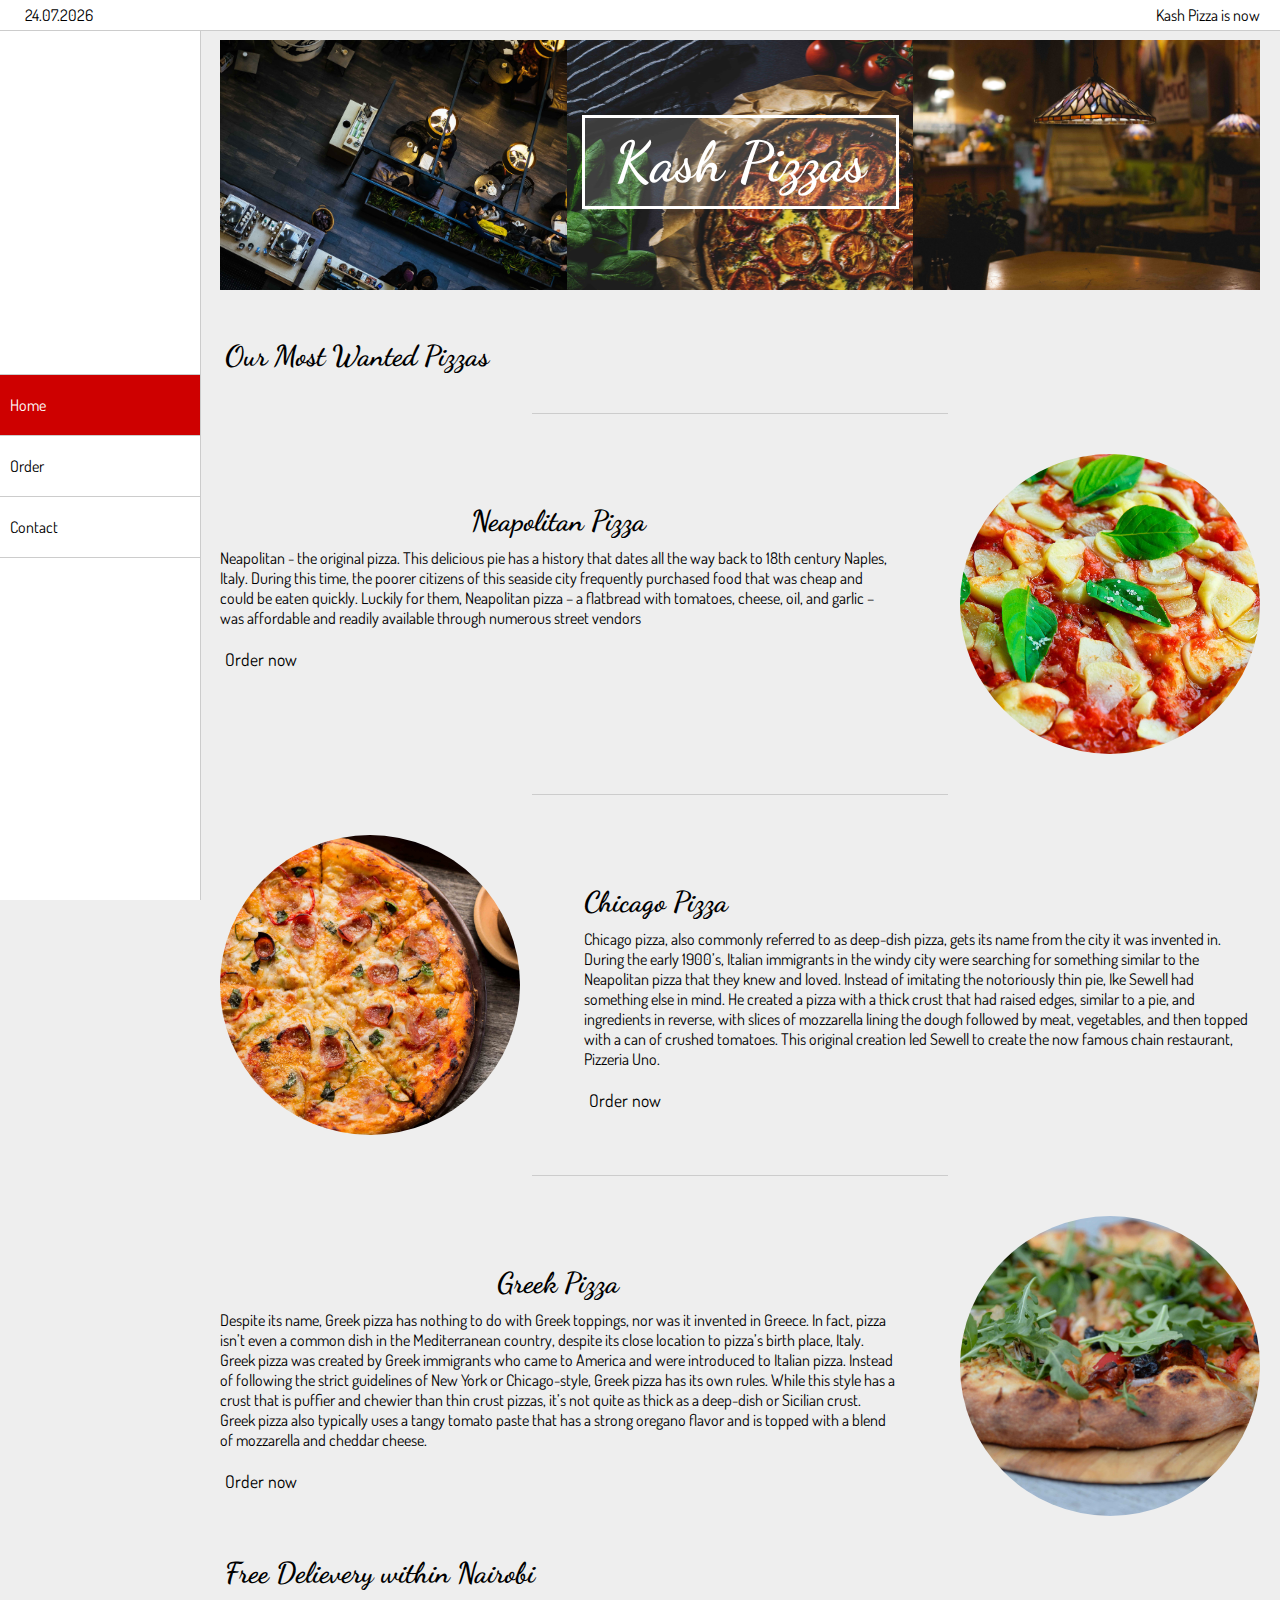
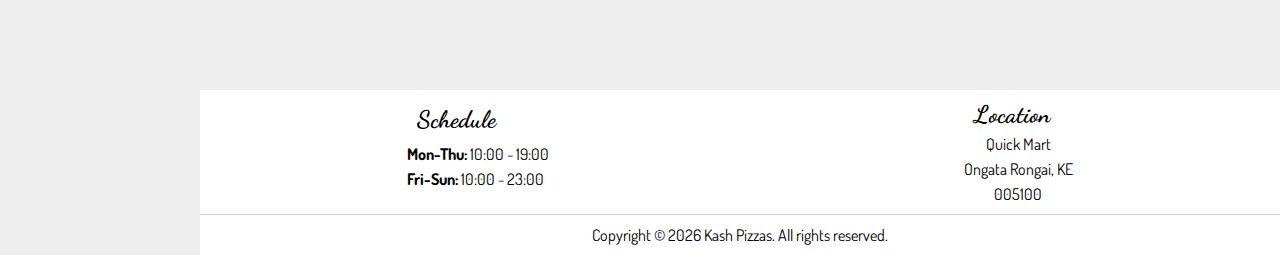
<file: index.html>
<!DOCTYPE html>
<html lang="en">
<head>
  <!-- Basic Meta -->
  <meta charset="UTF-8">
  <meta name="viewport" content="width=device-width, initial-scale=1.0">
  <meta http-equiv="X-UA-Compatible" content="ie=edge">

  <!-- Page Title -->
  <title>Kash Pizzas - After original italian recipes, but with amazing flavour</title>

  <!-- Favicon -->
  <link rel="shortcut icon" href="favicon.ico" type="image/x-icon">
  <link rel="icon" href="favicon.ico" type="image/x-icon">

  <!-- Google Fonts -->
  <link href="https://fonts.googleapis.com/css?family=Dancing+Script:700" rel="stylesheet">
  <link href="https://fonts.googleapis.com/css?family=Dosis:300,400,700" rel="stylesheet">

  <!-- Font Awesome -->
  <link rel="stylesheet" href="https://use.fontawesome.com/releases/v5.0.8/css/all.css" integrity="sha384-3AB7yXWz4OeoZcPbieVW64vVXEwADiYyAEhwilzWsLw+9FgqpyjjStpPnpBO8o8S" crossorigin="anonymous">

  <!-- Custom CSS -->
  <link rel="stylesheet" href="assets/css/style.css" type="text/css">
</head>
<body onload="slidingHeader()">
  <div class="wrapper">
    <!-- Sidebar -->
    <div class="sidebar" id="sidebar">
      <ul>
        <li class="active"><a href="index.html">Home</a><i class="fas fa-angle-right arrow-right"></i></li>
        <li><a href="order.html">Order</a><i class="fas fa-angle-right arrow-right"></i></li>
        <li><a href="contact.html">Contact</a><i class="fas fa-angle-right arrow-right"></i></li>
      </ul>
    </div>
    <!-- end of .sidebar  -->

    <!-- Schedule Bar -->
    <div class="schedule-bar">
      <div class="row">
        <div class="left-side">
          <a href="#" id="open-nav" class="open-nav"><i class="fas fa-caret-right symbol"></i></a>
          <p><i class="far fa-calendar-alt"></i> <span id="date"></span><i class="far fa-clock"></i> <span id="time"></span></p>
        </div>
        <div class="right-side">
          <p>Kash Pizza is now <span id="open-close-switcher"></span></p>
        </div>
      </div>
    </div>
    <!-- end of .schedule-bar  -->

    <!-- Content Wrapper -->
    <div class="content-wrapper home-content-wrapper" id="content-wrapper">
      <!-- close nav btn -->
      <a href="#" id="close-nav" class="close-nav"><i class="fas fa-caret-left symbol"></i></a>

      <!--  HEADER  -->
      <div class="sliding_header">
        <ul>
          <li class="slide slide1" id="slide1"></li>
          <li class="slide slide2" id="slide2"></li>
          <li class="slide slide3" id="slide3"></li>
        </ul>
      </div>
      <div class="page-title">
        <h1>Kash Pizzas</h1>
      </div>

      <!-- Most Wanted Pizzas + Types -->
      <h2 class="section-title"><i class="fas fa-star"></i>Our Most Wanted Pizzas</h2>

      <hr class="devider">

      <!-- Type 1 -->
      <div class="pizza-type pizza-type-1">
        <div class="text-side">
          <h2>Neapolitan Pizza</h2>
          <p>Neapolitan - the original pizza. This delicious pie has a history that dates all the way back to 18th century Naples, Italy. During this time, the poorer citizens of this seaside city frequently purchased food that was cheap and could be eaten quickly. Luckily for them, Neapolitan pizza – a flatbread with tomatoes, cheese, oil, and garlic – was affordable and readily available through numerous street vendors</p>
          <a href="order.html"><i class="fas fa-angle-right"></i>Order now</a>
        </div>
        <div class="image-side"></div>
      </div>

      <hr class="devider">

      <!-- Type 2  -->
      <div class="pizza-type pizza-type-2">
        <div class="image-side desktop-vers"></div>
        <div class="text-side">
          <h2>Chicago Pizza</h2>
          <p>Chicago pizza, also commonly referred to as deep-dish pizza, gets its name from the city it was invented in. During the early 1900’s, Italian immigrants in the windy city were searching for something similar to the Neapolitan pizza that they knew and loved. Instead of imitating the notoriously thin pie, Ike Sewell had something else in mind. He created a pizza with a thick crust that had raised edges, similar to a pie, and ingredients in reverse, with slices of mozzarella lining the dough followed by meat, vegetables, and then topped with a can of crushed tomatoes. This original creation led Sewell to create the now famous chain restaurant, Pizzeria Uno.</p>
          <a href="order.html"><i class="fas fa-angle-right"></i>Order now</a>
        </div>
        <div class="image-side mobile-vers"></div>
      </div>

      <hr class="devider">

      <!-- Type 3 -->
      <div class="pizza-type pizza-type-3">
        <div class="text-side">
          <h2>Greek Pizza</h2>
          <p>Despite its name, Greek pizza has nothing to do with Greek toppings, nor was it invented in Greece. In fact, pizza isn’t even a common dish in the Mediterranean country, despite its close location to pizza’s birth place, Italy. Greek pizza was created by Greek immigrants who came to America and were introduced to Italian pizza. Instead of following the strict guidelines of New York or Chicago-style, Greek pizza has its own rules. While this style has a crust that is puffier and chewier than thin crust pizzas, it’s not quite as thick as a deep-dish or Sicilian crust. Greek pizza also typically uses a tangy tomato paste that has a strong oregano flavor and is topped with a blend of mozzarella and cheddar cheese.</p>
          <a href="order.html"><i class="fas fa-angle-right"></i>Order now</a>
        </div>
        <div class="image-side"></div>
      </div>
      
      <h2 class="section-title"><i class="fas fa-shipping-fast"></i>Free Delievery within Nairobi</h2>

      <!-- Bottom Page Section -->
      <div class="bottom-page">
        <div class="schedule-section">
          <h2><i class="fas fa-calendar-check"></i>Schedule</h2>
          <p>Mon-Thu: <span>10:00 - 19:00</span></p>
          <p>Fri-Sun: <span>10:00 - 23:00</span></p>
        </div>
        <div class="location-section">
          <h2><i class="fas fa-location-arrow"></i>Location</h2>
          <p>Quick Mart</p>
          <p>Ongata Rongai, KE</p>
          <p>005100</p>
        </div>
      </div>
      <!-- end of .bottom-page -->

      <div class="footer">
        <p>Copyright &copy; <span id='footer-year'></span></p>
      </div>
      
    </div>
    <!-- end of .content-wrapper -->
  </div>
<!-- end of .wrapper -->



  <!-- Custom JS -->
  <script src="assets/js/main.js"></script>
</body>
</html>
</file>
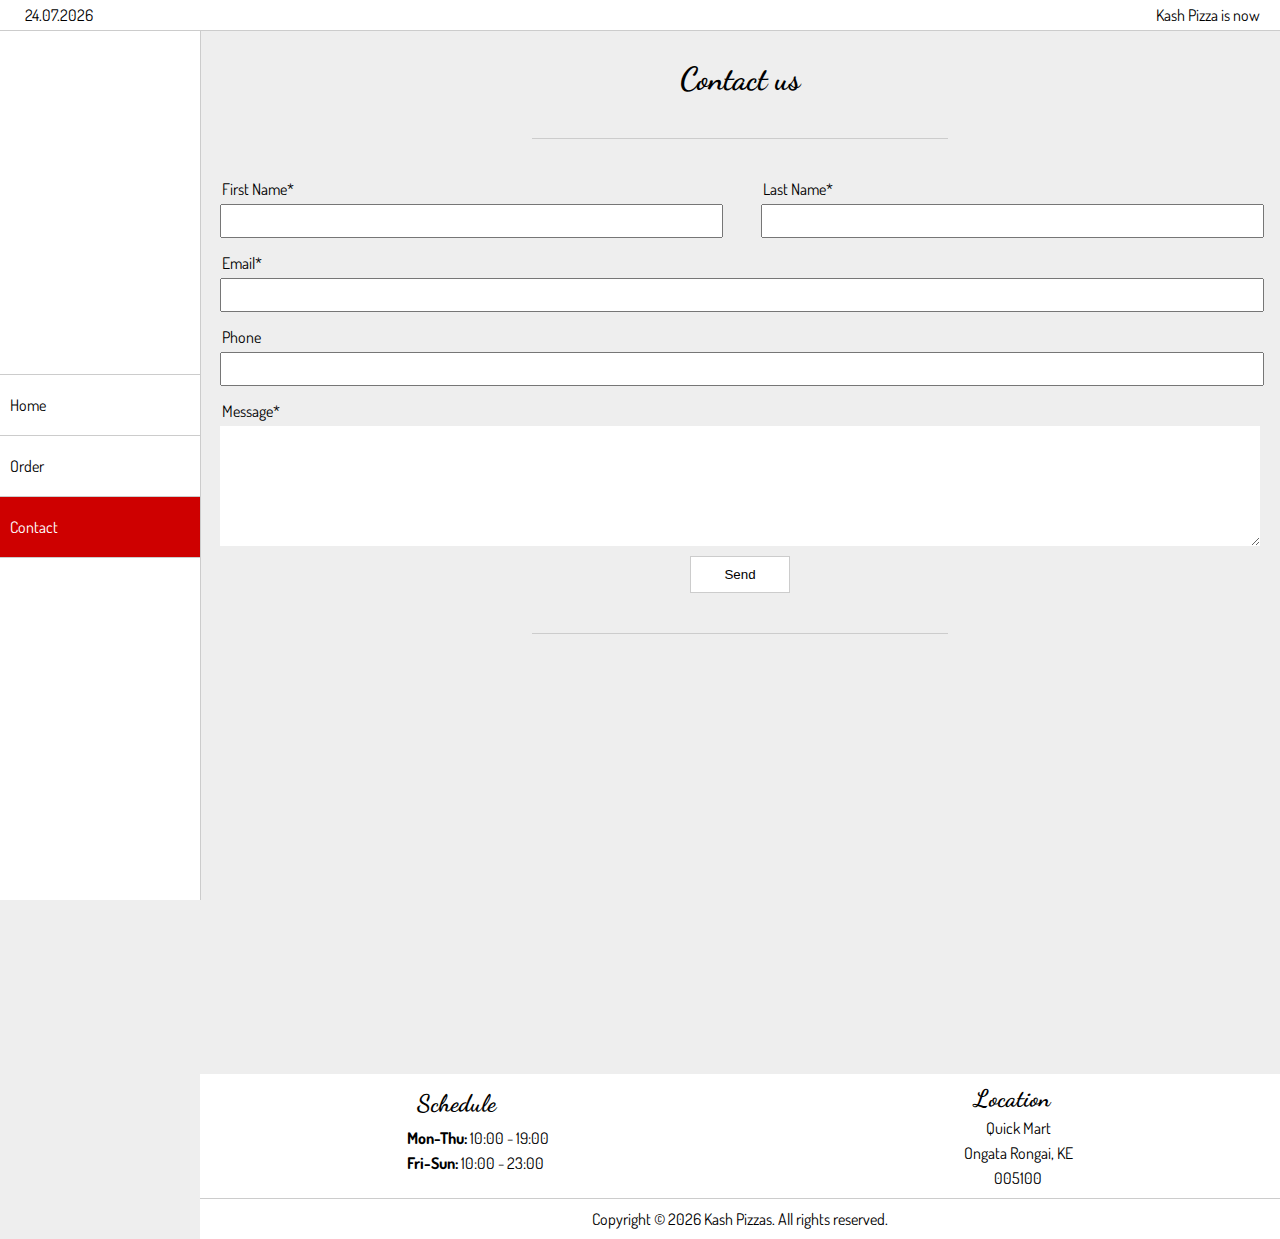
<file: contact.html>
<!DOCTYPE html>
<html lang="en">

<head>
  <!-- Basic Meta -->
  <meta charset="UTF-8">
  <meta name="viewport" content="width=device-width, initial-scale=1.0">
  <meta http-equiv="X-UA-Compatible" content="ie=edge">

  <!-- Page Title -->
  <title>Kash Pizzas - After original italian recipes, but with solent flavour</title>

  <!-- Favicon -->
  <link rel="shortcut icon" href="favicon.ico" type="image/x-icon">
  <link rel="icon" href="favicon.ico" type="image/x-icon">

  <!-- Google Fonts -->
  <link href="https://fonts.googleapis.com/css?family=Dancing+Script:700" rel="stylesheet">
  <link href="https://fonts.googleapis.com/css?family=Dosis:300,400,700" rel="stylesheet">

  <!-- Font Awesome -->
  <link rel="stylesheet" href="https://use.fontawesome.com/releases/v5.0.8/css/all.css" integrity="sha384-3AB7yXWz4OeoZcPbieVW64vVXEwADiYyAEhwilzWsLw+9FgqpyjjStpPnpBO8o8S" crossorigin="anonymous">

  <!-- Custom CSS -->
  <link rel="stylesheet" href="assets/css/style.css" type="text/css">
</head>

<body onload="ContactForm()">
  <div class="wrapper">
    <!-- Sidebar -->
    <div class="sidebar" id="sidebar">
      <ul>
        <li>
          <a href="index.html">Home</a>
          <i class="fas fa-angle-right arrow-right"></i>
        </li>
        <li>
          <a href="order.html">Order</a>
          <i class="fas fa-angle-right arrow-right"></i>
        </li>
        <li class="active">
          <a href="contact.html">Contact</a>
          <i class="fas fa-angle-right arrow-right"></i>
        </li>
      </ul>
    </div>
    <!-- end of .sidebar  -->

    <!-- Schedule Bar -->
    <div class="schedule-bar">
      <div class="row">
        <div class="left-side">
          <a href="#" id="open-nav" class="open-nav">
            <i class="fas fa-caret-right symbol"></i>
          </a>
          <p>
            <i class="far fa-calendar-alt"></i>
            <span id="date"></span>
            <i class="far fa-clock"></i>
            <span id="time"></span>
          </p>
        </div>
        <div class="right-side">
          <p>Kash Pizza is now
            <span id="open-close-switcher"></span>
          </p>
        </div>
      </div>
    </div>
    <!-- end of .schedule-bar  -->

    <!-- Content Wrapper -->
    <div class="content-wrapper contact-content-wrapper" id="content-wrapper">
      <!-- close nav btn -->
      <a href="#" id="close-nav" class="close-nav">
        <i class="fas fa-caret-left symbol"></i>
      </a>

      <div id="error-container">
        <p id="errorMsg"></p>
      </div>

      <h1>Contact us</h1>
      
      <div class="devider"></div>

      <!-- Contact Form -->
      <form id="form">
        <div class="row">
          <!-- First Name Input -->
          <div class="left-side">
            <p>First Name*</p>
            <input type="text" name="first_name" id="first_name" onchange="realTimeValidation()">
            <span class="cross" id='fn_cross'><i class="fas fa-times"></i></span>
            <span class="tick" id='fn_tick'><i class="fas fa-check"></i></span>
          </div>
          <!-- Last Name Input -->
          <div class="right-side">
            <p>Last Name*</p>
            <input type="text" name="last_name" id="last_name" onchange="realTimeValidation()">
            <span class="cross" id='ln_cross'><i class="fas fa-times"></i></span>
            <span class="tick" id='ln_tick'><i class="fas fa-check"></i></span>
          </div>
        </div>
        <!-- Email Input -->
        <p>Email*</p>
        <!-- input type text on email so it can be validated using JS -->
        <input type="text" name="email" id="email" onchange="realTimeValidation()">
        <span class="cross" id="email_cross"><i class="fas fa-times"></i></span>
        <span class="tick" id="email_tick"><i class="fas fa-check"></i></span>
        
        <!-- Phone Input -->
        <p>Phone</p>
        <input type="text" name="phone" id="phone">

        <!-- Message Textarea -->
        <p>Message*</p>
        <textarea name="message" id="message" onchange="realTimeValidation()"></textarea>
        <span class="cross" id="message_cross"><i class="fas fa-times"></i></span>
        <span class="tick" id="message_tick"><i class="fas fa-check"></i></span>
      </form>
      <!-- End of Form -->
      <input type="submit" name="submit" id="submit" form="form" value="Send">

      <div class="devider"></div>

      <!-- Google Map -->
      <div id="map"></div>

      <!-- Bottom Page Section -->
      <div class="bottom-page">
        <div class="schedule-section">
          <h2>
            <i class="fas fa-calendar-check"></i>Schedule</h2>
          <p>Mon-Thu:
            <span>10:00 - 19:00</span>
          </p>
          <p>Fri-Sun:
            <span>10:00 - 23:00</span>
          </p>
        </div>
        <div class="location-section">
          <h2>
            <i class="fas fa-location-arrow"></i>Location</h2>
          <p>Quick Mart</p>
          <p>Ongata Rongai, KE</p>
          <p>005100</p>
        </div>
      </div>
      <!-- end of .bottom-page -->

      <div class="footer">
        <p>Copyright &copy;
          <span id='footer-year'></span>
        </p>
      </div>

    </div>
    <!-- end of .content-wrapper -->

  </div>
  <!-- end of .wrapper -->

  <!-- Google Map -->
  <script src="" async defer></script>
  <!-- Custom JS -->
  <script src="assets/js/main.js"></script>
</body>
</html>
</file>
<file: assets/css/style.css>
/* G E N E R A L   S E T T I N G S */
* {
  margin: 0;
  padding: 0;
}
body {
  background: #eee;
  font-family: 'Dosis', sans-serif;
  font-weight: 400;
  overflow-x: hidden;
}
.wrapper{
  width: 100%;
}
.content-wrapper{
  padding: 40px 20px 0px 220px;
  -webkit-transition: .3s ease-in-out;
  -o-transition: .3s ease-in-out;
  transition: .3s ease-in-out;
}
.padding-without-nav{
  padding: 40px 20px 0px 20px;
}
h1,h2,h3,h4,h5,h6 {
  font-family: 'Dancing Script', cursive;
  font-weight: 700;
}

/* Responsive Changes @920px */
@media (max-width: 920px){
  .content-wrapper{
    padding-top: 60px !important;
  }
}

/* I N C L U D E S   O N   E V E R Y   P A G E */
/* Schedule bar */
.schedule-bar{
  width: 100%;
  background: #fff;
  border-bottom: 1px solid #ccc;
  position: fixed;
  z-index: 2;
}
.schedule-bar .row{
  display: -webkit-box;
  display: -webkit-flex;
  display: -ms-flexbox;
  display: flex;
  -webkit-box-pack: justify;
  -webkit-justify-content: space-between;
      -ms-flex-pack: justify;
          justify-content: space-between;
  padding: 5px 20px;
}
.schedule-bar .row p{
  font-weight: 400;
}
.schedule-bar .row p #open-close-switcher{
  font-weight: 700;
}
.schedule-bar .row p #date{
  margin-right: 10px;
  margin-left: 5px;
}
.schedule-bar .row p #time{
  margin-left: 5px;
}
.schedule-bar .row .left-side{
  display: -webkit-box;
  display: -webkit-flex;
  display: -ms-flexbox;
  display: flex;
}
.schedule-bar .row #open-nav{
  background: #fff;
  border-right: 1px solid #ccc;
  -webkit-border-radius: 2px;
          border-radius: 2px;
  padding: 5px 13px;
  margin: -5px 0;
  z-index: 0;
  display: block;
  color: #000;
  margin-left: -20px;
  margin-right: 20px;
  display: none;
}
/* Responsive Changes @920px */
@media (max-width: 920px){
  .schedule-bar .row {
    flex-direction: column;
    align-items: center;
  }
  .schedule-bar .row #open-nav{
    position: absolute;
    left: 20px;
    top: 4px;
    padding: 15px 20px;
    border: 1px solid #ccc;
  }
}

/* Sidebar */
.sidebar {
  background: #fff;
  width: 200px;
  position: fixed;
  margin-left: 0;
  top: 30px;
  bottom: 0;
  left: 0;
  border-top: 1px solid #ccc;
  border-right: 1px solid #ccc;
  display: -webkit-box;
  display: -webkit-flex;
  display: -ms-flexbox;
  display: flex;
  -webkit-box-pack: center;
  -webkit-justify-content: center;
      -ms-flex-pack: center;
          justify-content: center;
  -webkit-box-align: center;
  -webkit-align-items: center;
      -ms-flex-align: center;
          align-items: center;
  height: auto;
  overflow-y: auto;
  overflow-x: hidden;
  -webkit-transition: .3s ease-in-out;
  -o-transition: .3s ease-in-out;
  transition: .3s ease-in-out;
}
.sidebar ul {
  list-style: none;
  display: -webkit-box;
  display: -webkit-flex;
  display: -ms-flexbox;
  display: flex;
  -webkit-box-orient: vertical;
  -webkit-box-direction: normal;
  -webkit-flex-direction: column;
      -ms-flex-direction: column;
          flex-direction: column;
  -webkit-box-flex: 1;
  -webkit-flex-grow: 1;
      -ms-flex-positive: 1;
          flex-grow: 1;
}
.sidebar ul li{
  border-top: 1px solid #ccc;
  text-decoration: none;
  display: -webkit-box;
  display: -webkit-flex;
  display: -ms-flexbox;
  display: flex;
  -webkit-box-align: center;
  -webkit-align-items: center;
      -ms-flex-align: center;
          align-items: center;
}
.sidebar ul li:last-child{
  border-bottom: 1px solid #ccc;
}
.sidebar ul li a{
  color: #000;
  text-decoration: none;
  width: 100%;
  display: block;
  padding: 20px 20px 20px 10px;
  margin-right: -30px;
}
.sidebar ul li .arrow-right{
  margin-right: 20px;
  -webkit-transition: .175s ease-in-out;
  -o-transition: .175s ease-in-out;
  transition: .175s ease-in-out;
  color: rgba(0,0,0,0);
}
.sidebar ul li:hover .arrow-right{
   margin-right: 10px;
   color: rgba(0,0,0,1);
}
.sidebar ul li.active {
  background: #ce0000;
  color: #fff;
}
.sidebar ul li.active .arrow-right{
  margin-right: 10px;
  color: #fff;
}
.sidebar ul li.active a{
  color: #fff;
}
.sidebar ul .logo{
  background: #ce0000;
  width: 100px;
  height: 100px;
}
.sidebar ul .logo h2{
  padding-top: 23px;
  margin-right: 20px;
  line-height: 30px;
  margin-left: 23px;
  color: #fff;
  letter-spacing: 1px;
}
.content-wrapper #close-nav{
  background: #fff;
  border: 1px solid #ccc;
  -webkit-border-radius: 2px;
          border-radius: 2px;
  position: fixed;
  padding: 5px 11px;
  top: 30px;
  left: 200px;
  z-index: 0;
  display: none;
  color: #000;
  display: none;
}
.sidebar:hover ~ .content-wrapper .close-nav{
  display: block !important;
}
.close-nav:hover{
  display: block !important;
}
/* Responsive Changes @920px */
@media(max-width: 920px){
  .sidebar{
    width: 100%;
    transition: 0ms;
    margin-left: -100%;
  }
  .schedule-bar #open-nav{
    display: block !important;
  }
  .content-wrapper{
    padding: 40px 20px 0px 20px;
  }
  .content-wrapper #close-nav{
    left: 171px;
    display: block;
    opacity: 0;
  }
  .content-wrapper #close-nav{
    top: 55px;
    left: auto;
    right: 5px;
    padding: 15px 20px;
  }
}

/* Bottom Page */
.content-wrapper .bottom-page{
  background: #fff;
  display: -webkit-box;
  display: -webkit-flex;
  display: -ms-flexbox;
  display: flex;
  -webkit-justify-content: space-around;
      -ms-flex-pack: distribute;
          justify-content: space-around;
  margin: 0 -20px;
  padding: 5px 0;
  margin-top: 100px;
}
.content-wrapper .bottom-page .schedule-section h2{
  margin-bottom: 10px;
  margin-top: 10px;
}
.content-wrapper .bottom-page .schedule-section .fa-calendar-check{
  margin-right: 10px;
}
.content-wrapper .bottom-page .schedule-section p{
  margin-bottom: 5px;
  font-weight: 700;
}
.content-wrapper .bottom-page .schedule-section p span{
  font-weight: 400;
  color: black;
}
.content-wrapper .bottom-page .location-section h2{
  margin-bottom: 5px;
  margin-top: 5px;
}
.content-wrapper .bottom-page .location-section .fa-location-arrow{
  margin-right: 10px;
}
.content-wrapper .bottom-page .location-section p{
  margin-bottom: 5px;
  text-align: center;
}

/* Footer */
.footer{
  background: #fff;
  margin: 0 -20px;
  border-top: 1px solid #ccc;
  padding: 10px 0;
}
.footer p{
  text-align: center;
}
/* ------------------------------- */

/* L A N D I N G   P A G E */

/*  Sliding Header  */
.home-content-wrapper .sliding_header {
  height: 250px;
  width: 100%;
  margin-bottom: -175px;
}
.home-content-wrapper .sliding_header ul{
  list-style: none;
  width: auto;
  display: flex;
}
.home-content-wrapper .sliding_header ul .slide{
  height: 250px;
  width: 100%;
  transition: 3s ease-in-out;
}
.home-content-wrapper .sliding_header ul .slide1{
  background: url('../img/slide1.jpg') no-repeat center center;
  -webkit-background-size: cover;
          background-size: cover;
}
.home-content-wrapper .sliding_header ul .slide2{
  background: url('../img/slide2.jpg') no-repeat center center;
  -webkit-background-size: cover;
          background-size: cover;
}
.home-content-wrapper .sliding_header ul .slide3{
  background: url('../img/slide3.jpg') no-repeat center center;
  -webkit-background-size: cover;
          background-size: cover;
}
.home-content-wrapper .sliding_header ul .curr_slide{
  display: block;
  padding-right: 100%;
  transition: 3s ease-in-out;
}

.home-content-wrapper .page-title{
  width: 100%;
  display: flex;
  justify-content: center;
}
.home-content-wrapper .page-title h1{
  font-size: 3.5em;
  color: #fff;
  background: rgba(255,255,255,0.15);
  border: 3px solid #fff;
  padding: 10px 30px 10px 30px;
  margin-bottom: 90px;
}
/* Responsive Changes @920px */
@media (max-width: 920px){
  .home-content-wrapper .page-title h1{
    font-size: 2.7em;
  }
}

/* Most Wanted Section */
.home-content-wrapper .section-title{
  margin: 40px 0 20px 0;
  font-size: 1.8em;
  text-align: left;
}
.home-content-wrapper h2 .fa-star,
.home-content-wrapper h2 .fa-calendar-check,
.home-content-wrapper h2 .fa-shipping-fast{
  margin-right: 5px;
}
.home-content-wrapper h2 .fa-star,
.home-content-wrapper h2 .fa-shipping-fast{
  color: #ce0000;
}
.home-content-wrapper .pizza-type {
  display: -webkit-box;
  display: -webkit-flex;
  display: -ms-flexbox;
  display: flex;
  -webkit-box-pack: justify;
  -webkit-justify-content: space-between;
      -ms-flex-pack: justify;
          justify-content: space-between;
}
.home-content-wrapper .pizza-type .text-side{
  width: 65%;
  padding-top: 50px;
}
.home-content-wrapper .pizza-type .text-side h2{
  margin-bottom: 10px;
  font-size: 1.8em;
  text-align: center;
}
.home-content-wrapper .pizza-type .text-side p{
  margin-bottom: 20px;
}
.home-content-wrapper .pizza-type .text-side a{
  color: #000;
  font-size: 1.1em;
  text-decoration: none;
  transition: .15s ease-in-out;
}
.home-content-wrapper .pizza-type .text-side a .fa-angle-right{
  color: #000;
  margin-right: 5px;
  transition: .15s ease-in-out;
}
.home-content-wrapper .pizza-type .text-side a:hover .fa-angle-right{
  color: #ce0000;
  margin-right: 10px;
}
.home-content-wrapper .pizza-type .image-side{
  height: 300px;
  width: 300px;
  -webkit-border-radius: 50%;
          border-radius: 50%;
}
.home-content-wrapper .pizza-type-1 .image-side{
  background: url('../img/pizza-type-1.jpg') no-repeat center center;
  -webkit-background-size: cover;
          background-size: cover;
}
  .home-content-wrapper .pizza-type-2 .mobile-vers{
    display: none;
  }
.home-content-wrapper .pizza-type-2 .text-side h2{
  text-align: left;
}
.home-content-wrapper .pizza-type-2 .image-side{
  background: url('../img/pizza-type-2.jpg') no-repeat center center;
  -webkit-background-size: cover;
          background-size: cover;
}
.home-content-wrapper .pizza-type-3 .image-side{
  background: url('../img/pizza-type-3.jpg') no-repeat center center;
  -webkit-background-size: cover;
          background-size: cover;
}
.devider{
  width: 40%;
  margin: 40px auto;
  border: 0;
  height: 1px;
  background: #ccc;
}

/* Responsive Changes @920px */
@media (max-width: 920px){
  .home-content-wrapper .section-title{
    font-size: 1.7em;
  }
  .home-content-wrapper .pizza-type .text-side{
    width: 100%;
  }
  .home-content-wrapper .section-title{
    text-align: center;
  }
  .home-content-wrapper .pizza-type{
    flex-direction: column;
  }
  .home-content-wrapper .pizza-type .image-side{
    margin: 0 auto;
    margin-top: 30px;
    width: 250px;
    height: 250px;
  }
  .home-content-wrapper .pizza-type .text-side a{
    margin: 0 auto;
  }
  .home-content-wrapper .pizza-type-2 .desktop-vers{
    display: none;
  }
  .home-content-wrapper .pizza-type-2 .mobile-vers{
    display: block;
  }
  .home-content-wrapper .pizza-type-2 .text-side h2{
    text-align: center;
  }
}
/* ----------------------- */

/* O R D E R   P A G E */
.order-content-wrapper h1{
  margin: 20px 0;
  font-size: 2em;
  text-align: center;
}
.central-elements{
  display: flex;
  justify-content: center;
  flex-grow: 1;
}
.order-content-wrapper form{
  width: 30%;
}
.order-content-wrapper .recit{
  border: 1px solid #ccc;
  width: 70%;
  margin-left: 10px;
}
@media (max-width: 920px){
  .order-content-wrapper form{
    width: 50%;
  }
  .order-content-wrapper .recit{
    width: 50%;
  }
}
.order-content-wrapper .recit .header{
  background: #fff;
  text-align: center;
  height: 7%;
  border-bottom: 1px solid #ccc;
}
.order-content-wrapper .recit .header p{
  font-size: 1.2em;
  padding-top: 10px;
}
.order-content-wrapper .recit .content{
  height: calc(87% - 17px);
  padding: 15px 15px 0 15px;
}
.order-content-wrapper .recit .content p{
  margin-bottom: 10px;
}
.order-content-wrapper .recit .panel-footer{
  background: #fff;
  display: flex;
  justify-content: center;
  height: 6%;
  line-height: 40px;
  font-size: 1.1em;
  border: 1px solid #ccc;
  margin-left: -1px;
  margin-right: -1px;
}
.order-content-wrapper .recit .panel-footer #total_price{
  color: #ce0000;
  margin-left: 10px;
}
.order-content-wrapper .options-container{
  border: 1px solid #ccc;
  margin-bottom: 20px;
}
.order-content-wrapper .options-container input[type=text]{
  margin-left: 10px;
  outline: 0;
  box-shadow: none;
  line-height: 13px;
}
.order-content-wrapper .options-container:last-child{
  margin-bottom: 0;
}
.order-content-wrapper .options-container .header{
  background: #fff;
  border-bottom: 1px solid #ccc;
  padding: 5px 10px;
}
.order-content-wrapper .options-container .content{
  display: inline-block;
  padding: 15px 10px;
}
.order-content-wrapper .options-container .content input{
  margin-top: -10px;
}
.order-content-wrapper .options-container .content .size{
  display: inline-block;
  margin-left: 5px;
  margin-bottom: 10px;
  line-height: 20px;
}
.order-content-wrapper .options-container .content .size span{
  color: #ce0000;
  margin-left: 5px;
}
.order-content-wrapper .buttons-area {
  display: flex;
  justify-content: center;
  margin-top: 10px;
}

.order-content-wrapper input[type=submit]{
  width: 100px;
  display: block;
  padding: 10px 5px;
  font-size: 14px; 
  background:#fff; 
  border:0 none;
  cursor:pointer;
  border: 1px solid #ccc;
  margin-right: 3px;

}
.order-content-wrapper #reset_btn,
.order-content-wrapper #logout_btn,
.order-content-wrapper #orders_btn{
  text-decoration: none;
  color: #000;
  border: 1px solid #ccc;
  background: #fff;
  font-size: 1em;
  padding: 10px 15px;
}
.order-content-wrapper #logout_btn{
  margin-left: 5px;
}

/* MODAL */
.modal{
  position: fixed;
  top: 0; bottom: 0; left: 0; right: 0;
  background: rgba(206,0,0,97);
  z-index: 10;
  display: none;
  -webkit-transition: .3s ease-in-out;
  -o-transition: .3s ease-in-out;
  transition: .3s ease-in-out;
  overflow: auto;
  text-align: center;
}
.modal span{
  font-size: 3em;
  position: absolute;
  top: 30px;
  right: 30px;
  height: 70px;
  width: 70px;
  border: 1px solid #000;
  border-radius: 10px;
}
.modal span:hover{
  cursor: pointer;
}
.modal p {
  margin-top: 50px;
  font-size: 2.65em;
}
@media (max-width: 920px){
  .modal span{
    position: relative;
    display: block;
    right: 0;
    margin: 0 auto;
  }
}
.modal div{
  overflow-x: auto;
}
.modal div table{
  margin: 0 auto;
  margin-top: 50px;
  width: 90%;
  border: 1px solid #000;
  border-collapse: collapse;
}
.modal div table th,
.modal div table td{
  border: 1px solid black;
}
.modal div table th:last-child{
  border-right: 0;
}
/* L O G   I N   P A G E */
.login-body .login-title{
  text-align: center;
  margin-bottom: 30px;
}
.login-body .sidebar{
  top: 0
}
.login-body h2{
  font-family: 'Dosis', sans-serif;
  font-weight: 400;
  font-size: 1.2em;
  text-align: center;
}
.login-body h2 a{
  color: black;
}
.login-body h2 a:hover{
  color: #ce0000;
}
/* ------------------- */

/* C O N T A C T   P A G E */
.contact-content-wrapper h1{
  text-align: center;
  margin: 20px 0;
  font-size: 2em;
}
.contact-content-wrapper #error-container,
.order-content-wrapper #error-container{
  background: red;
  text-align: center;
  color: #fff;
  margin: -10px -20px 0 -20px;
  padding: 10px 0;
  display: none;
}
.contact-content-wrapper form p{
  margin-bottom: 5px;
  margin-left: 2px;
}
.contact-content-wrapper form input{
  width: 100%;
  line-height: 30px;
  font-size: 16px;
  margin-bottom: 15px;
  float: left;
}
.contact-content-wrapper form .cross,
.contact-content-wrapper form .tick {
  color: #000;
  display: inline;
  width: 1%;
  float: left;
  margin-left: -20px;
  margin-top: 8px;
  display: none;
  position: relative;
}
.contact-content-wrapper form .tick{
  color: green;
  margin-left: -25px;
  display: none;
  position: relative; 
}
.contact-content-wrapper form textarea{
  width: 100%;
  line-height: 14px;
  font-size: 14px;
  height: 120px;
  border: 0;
  overflow-y: auto;
  margin-bottom: 10px;
  float:left;
  position: relative;
}
.contact-content-wrapper form input:focus,
.contact-content-wrapper form textarea:focus{
  outline: 0;
  box-shadow: none;
}
.contact-content-wrapper form .row{
  display: flex;
  justify-content: space-between;
}
.contact-content-wrapper form .row .left-side{
  width: 48%;
  float:left;
}
.contact-content-wrapper form .row .right-side{
  width: 48%;
  float: left;
}

.contact-content-wrapper input[type=submit]{
  width: 100px;
  margin: 0 auto;
  display: block;
  padding: 10px 5px;
  background:#fff; 
  border:0 none;
  cursor:pointer;
  border: 1px solid #ccc;
}

.contact-content-wrapper #map {
  width: 100%;
  height: 300px;
}
/* ----------------------- */
</file>
